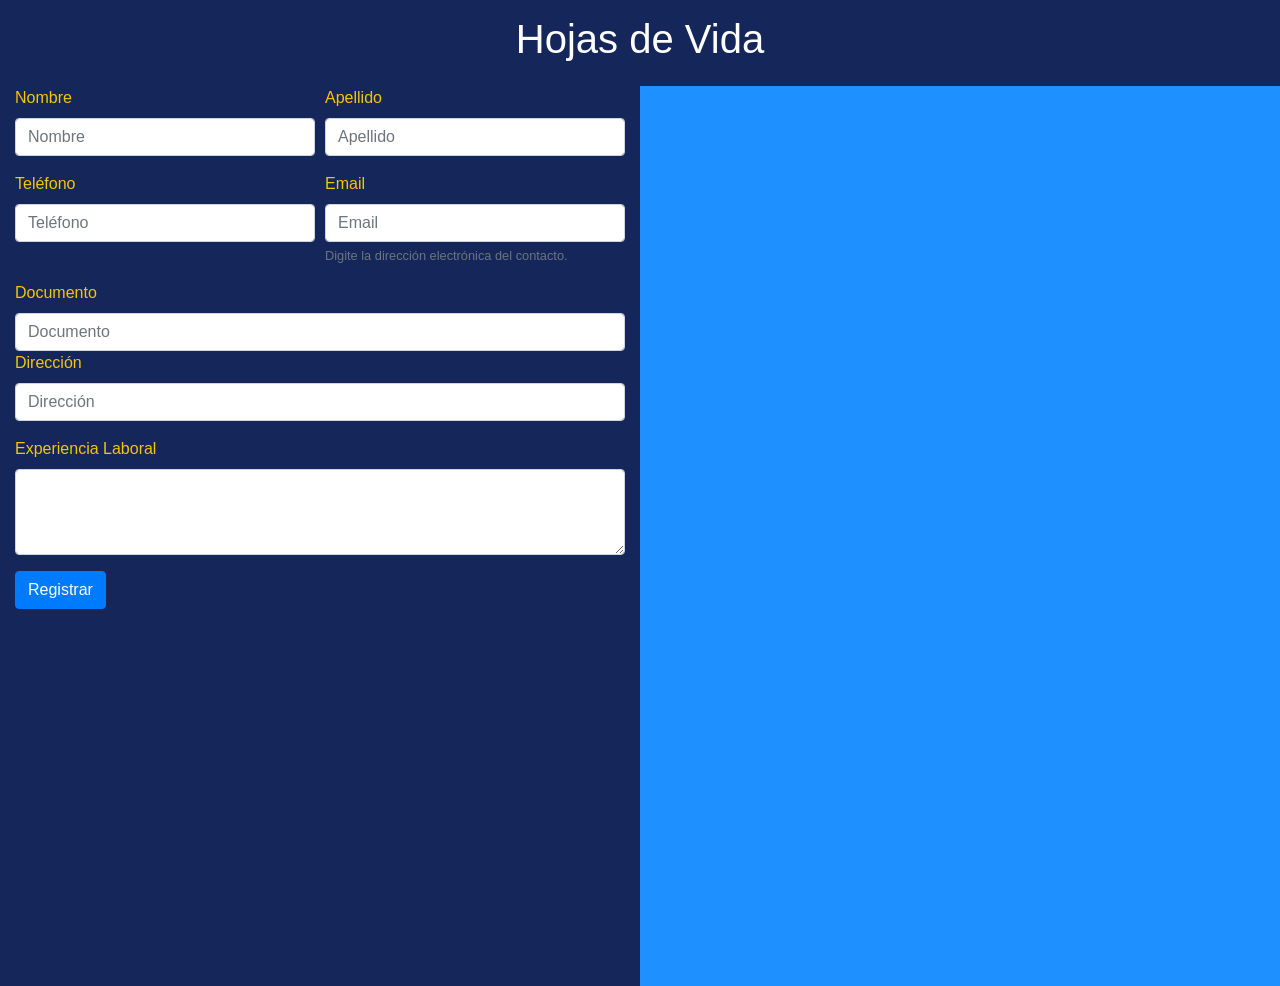
<file: index.html>
<!DOCTYPE html>
<html lang="en">

<head>
    <meta charset="UTF-8">
    <meta name="viewport" content="width=device-width, initial-scale=1.0">
    <meta http-equiv="X-UA-Compatible" content="ie=edge">
    <title>Document</title>
</head>

<body>

    <link rel="stylesheet" href="https://stackpath.bootstrapcdn.com/bootstrap/4.3.1/css/bootstrap.min.css"
        integrity="sha384-ggOyR0iXCbMQv3Xipma34MD+dH/1fQ784/j6cY/iJTQUOhcWr7x9JvoRxT2MZw1T" crossorigin="anonymous">
    <link rel="stylesheet" href="css/styles.css">

    <div class="tablero">

        <div class="title">
            <div class="container">
                <div class="row">
                    <div class="col-12" style="padding: 15px;">
                        <h1>Hojas de Vida</h1>
                    </div>
                </div>
            </div>
        </div>

        <div class="contenedor_formulario">
            <div class="container">
                <form action="">
                    <div class="form-row">
                        <div class="form-group col-md-6">
                            <label for="inputName" class="label">Nombre</label>
                            <input type="text" class="form-control" id="inputName" aria-describedby="nameHelp"
                                placeholder="Nombre">
                        </div>
                        <div class="form-group col-md-6">
                            <label for="inputSurname" class="label">Apellido</label>
                            <input type="text" class="form-control" id="inputSurname" aria-describedby="surnameHelp"
                                placeholder="Apellido">
                        </div>
                    </div>
                    <div class="form-row">
                        <div class="form-group col-md-6">
                            <label for="inputPhone" class="label">Teléfono</label>
                            <input type="text" class="form-control" id="inputPhone" aria-describedby="phoneHelp"
                                placeholder="Teléfono">
                        </div>
                        <div class="form-group col-md-6">
                            <label for="inputEmail" class="label">Email</label>
                            <input type="email" class="form-control" id="inputEmail" aria-describedby="emailHelp"
                                placeholder="Email">
                            <small id="emailHelp" class="form-text text-muted">Digite la dirección electrónica del
                                contacto.</small>
                        </div>
                    </div>
                    <div class="form-group">
                        <label for="inputDoc" class="label">Documento</label>
                        <input type="email" class="form-control" id="inputDoc" placeholder="Documento">
                        <label for="inputAddress" class="label">Dirección</label>
                        <input type="email" class="form-control" id="inputAddress" placeholder="Dirección">
                    </div>
                    <div class="form-group">
                        <label for="exp" class="label">Experiencia Laboral</label>
                        <textarea class="form-control" id="exp" rows="3"></textarea>
                      </div>
                    <button type="button" class="btn btn-primary" id="btnRegister">Registrar</button>
                </form>
            </div>
        </div>

        <div class="contenedor_perfiles">
            <div class="container">
                <ul class="list-group" id="contacts"></ul>
            </div>
        </div>

    </div>

    <script src="https://code.jquery.com/jquery-3.4.1.min.js"></script>
    <script src="js/Person.js"></script>
    <script src="js/script.js"></script>

</body>

</html>
</file>
<file: css/styles.css>
div.tablero {
    background-color:  rgb(21, 38, 90);
    width: 100%;
    height: 100%;
    position: absolute;
}

div.contenedor_formulario {
    background-color : rgb(21, 38, 90);
    height : 100%;
    left : 0;
    right : 50%;
    position : absolute;
}

div.contenedor_perfiles {
    background-color: dodgerblue;
    height : 100%;
    left : 50%;
    right : 0;
    position :  absolute;
    padding: 10px;
    overflow: auto;
}

h1 {
    text-align: center;
    color: white;
}

label.label {
    color: rgb(243, 199, 6);
}

#btnTitle {
    text-transform: uppercase;
}

.card-title {
    font-size: large;
}
</file>
